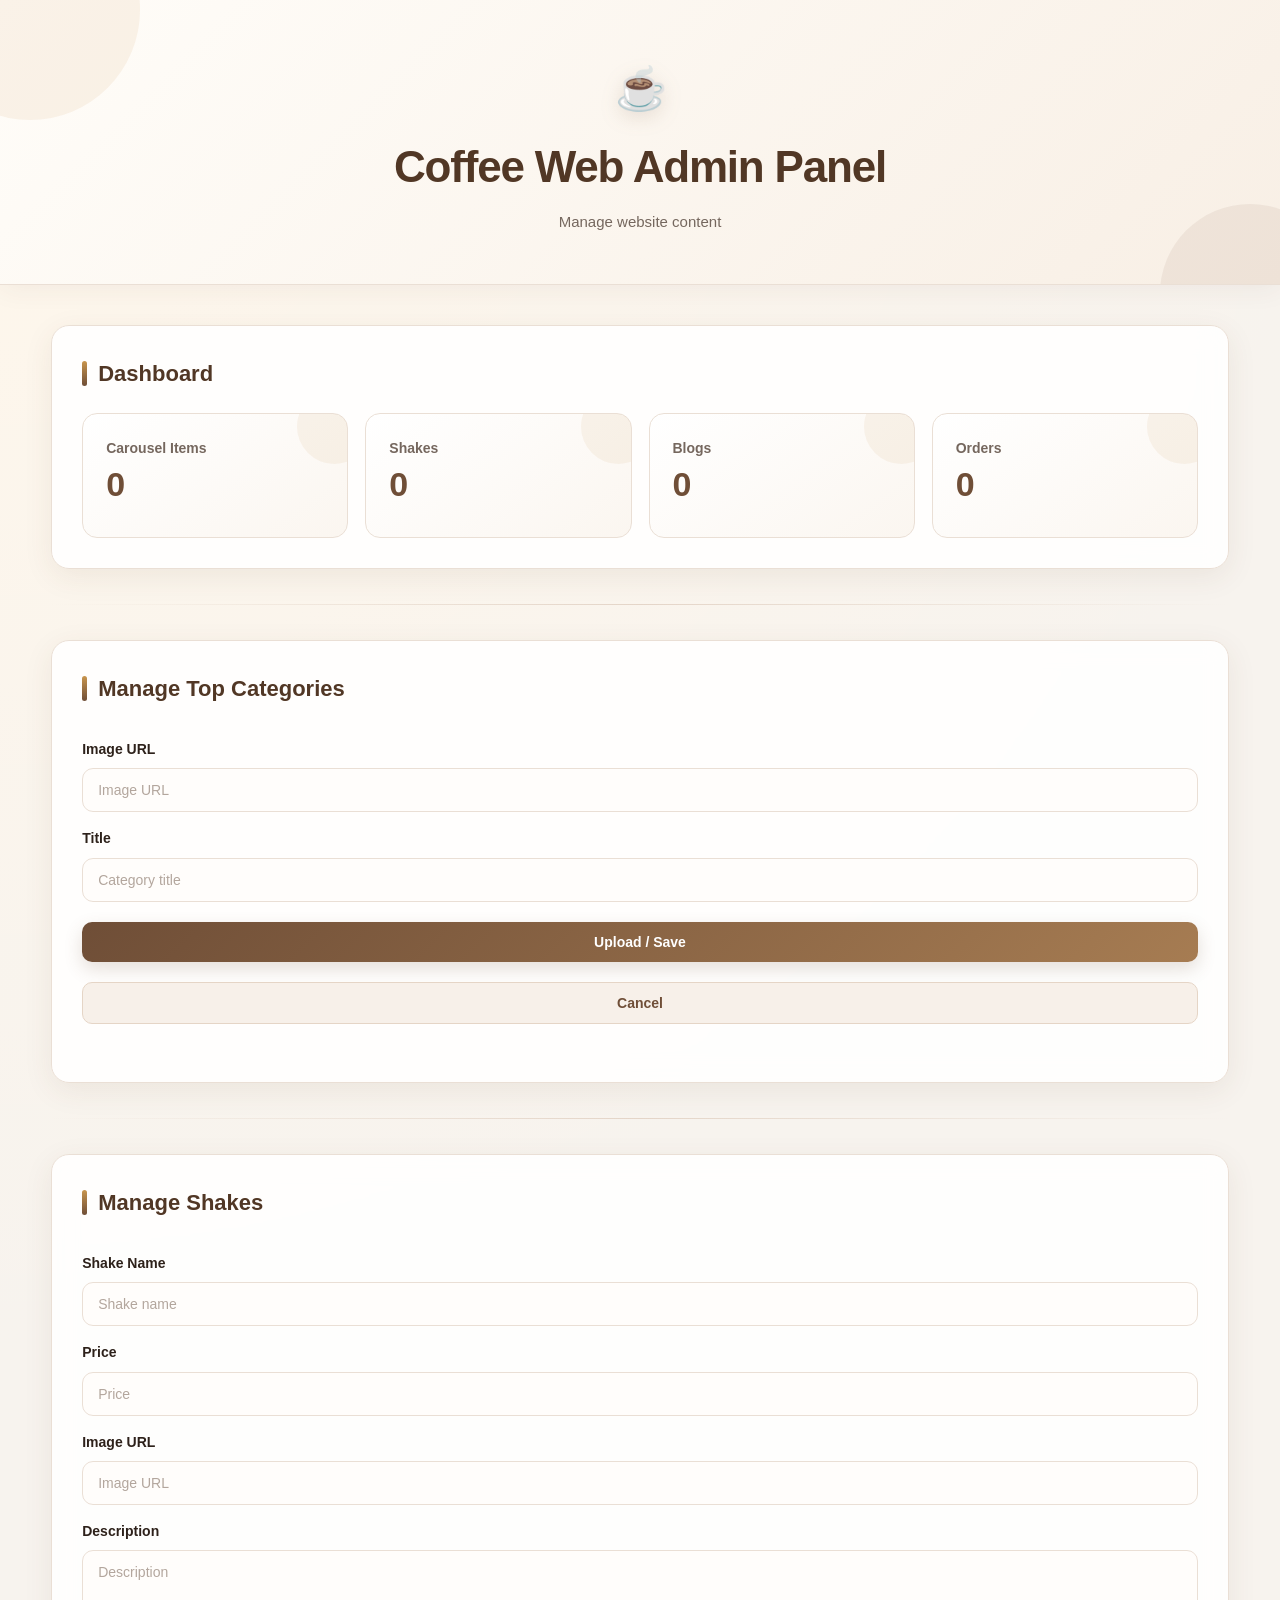
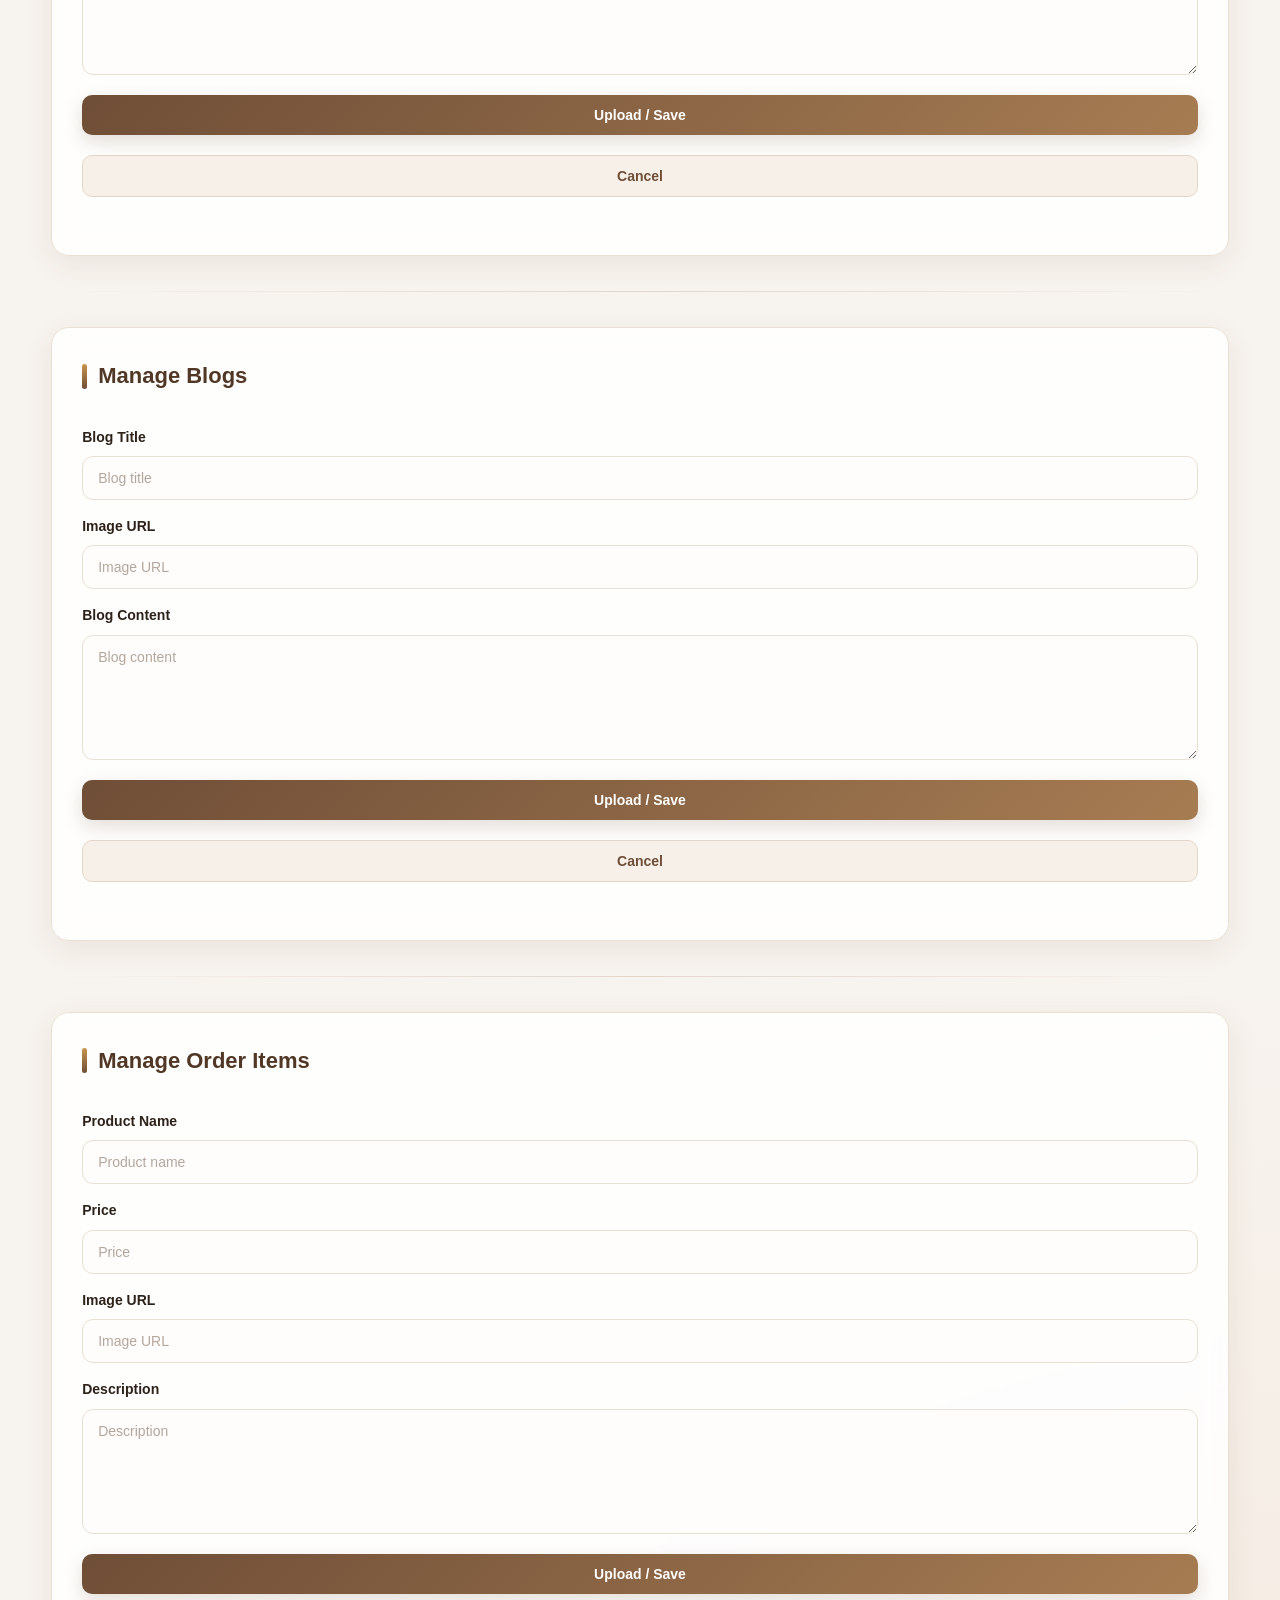
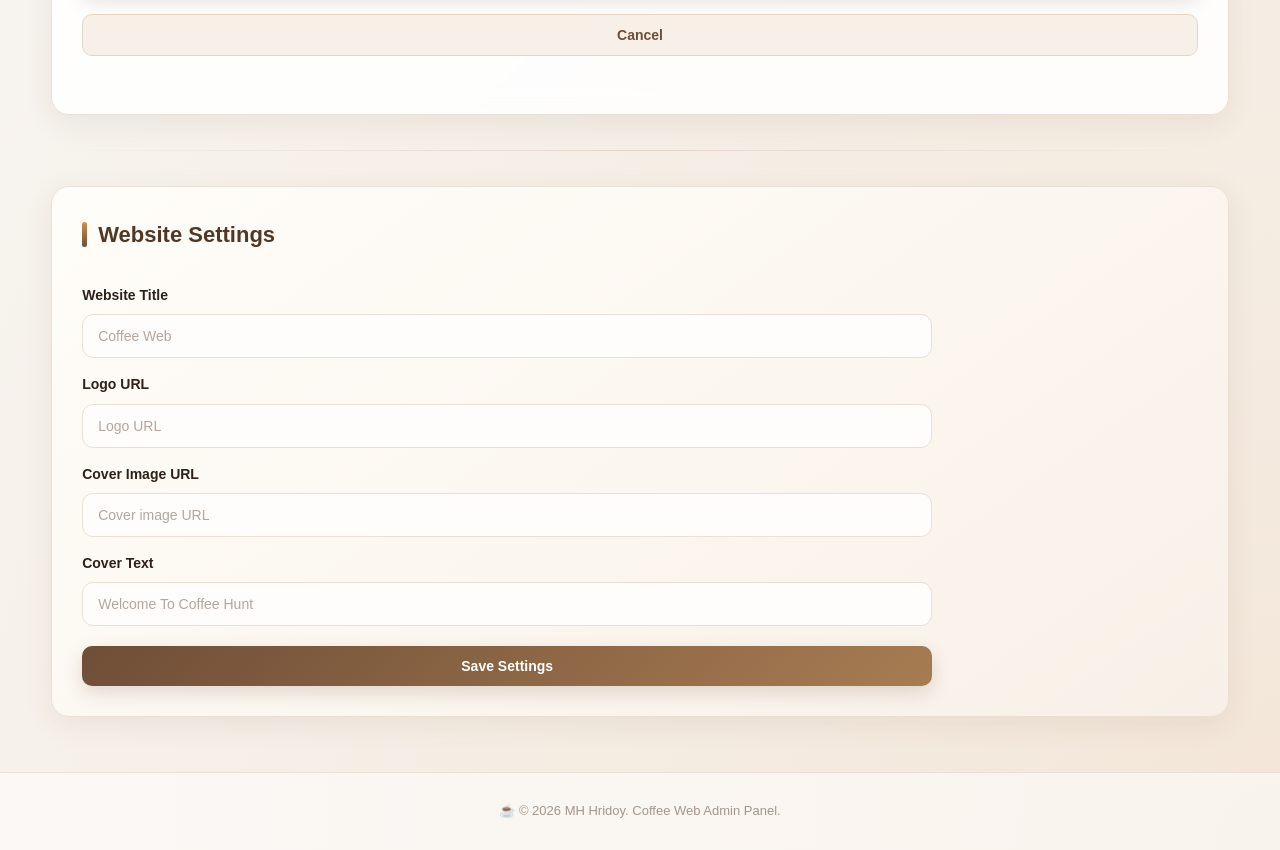
<file: Coffee Web/Coffee-Web-Dynamic/admin page/admin.html>
<!-- 

🚧 Dynamic development in progress.
 Firebase & Admin Panel will be added in a future update.

-->
<!DOCTYPE html>
<html lang="en">
<head>
    <meta charset="UTF-8">
    <meta name="viewport" content="width=device-width, initial-scale=1.0">
    <title>Coffee Web Admin</title>
    <link rel="stylesheet" href="admin.css">
</head>
<body>

    <header>
        <h1>Coffee Web Admin Panel</h1>
        <p>Manage website content</p>
    </header>

    <main>

        <section id="dashboard">
            <h2>Dashboard</h2>

            <div>
                <h3>Carousel Items</h3>
                <p id="carousel-count">0</p>
            </div>

            <div>
                <h3>Shakes</h3>
                <p id="shake-count">0</p>
            </div>

            <div>
                <h3>Blogs</h3>
                <p id="blog-count">0</p>
            </div>

            <div>
                <h3>Orders</h3>
                <p id="order-count">0</p>
            </div>
        </section>

        <hr>

        <section id="carousel-manager">
            <h2>Manage Top Categories</h2>

            <form id="carousel-form">
                <input type="hidden" id="carousel-id">

                <label>Image URL</label>
                <input type="url" id="carousel-image" placeholder="Image URL" required>

                <br><br>

                <label>Title</label>
                <input type="text" id="carousel-title" placeholder="Category title">

                <br><br>

                <button type="submit">Upload / Save</button>
                <button type="button" id="carousel-cancel">Cancel</button>
            </form>

            <div id="carousel-list"></div>
        </section>

        <hr>

        <section id="shake-manager">
            <h2>Manage Shakes</h2>

            <form id="shake-form">
                <input type="hidden" id="shake-id">

                <label>Shake Name</label>
                <input type="text" id="shake-name" placeholder="Shake name" required>

                <br><br>

                <label>Price</label>
                <input type="number" id="shake-price" placeholder="Price" step="0.01" required>

                <br><br>

                <label>Image URL</label>
                <input type="url" id="shake-image" placeholder="Image URL" required>

                <br><br>

                <label>Description</label>
                <textarea id="shake-description" placeholder="Description"></textarea>

                <br><br>

                <button type="submit">Upload / Save</button>
                <button type="button" id="shake-cancel">Cancel</button>
            </form>

            <div id="shake-list"></div>
        </section>

        <hr>

        <section id="blog-manager">
            <h2>Manage Blogs</h2>

            <form id="blog-form">
                <input type="hidden" id="blog-id">

                <label>Blog Title</label>
                <input type="text" id="blog-title" placeholder="Blog title" required>

                <br><br>

                <label>Image URL</label>
                <input type="url" id="blog-image" placeholder="Image URL" required>

                <br><br>

                <label>Blog Content</label>
                <textarea id="blog-content" placeholder="Blog content"></textarea>

                <br><br>

                <button type="submit">Upload / Save</button>
                <button type="button" id="blog-cancel">Cancel</button>
            </form>

            <div id="blog-list"></div>
        </section>

        <hr>

        <section id="order-manager">
            <h2>Manage Order Items</h2>

            <form id="order-form">
                <input type="hidden" id="order-id">

                <label>Product Name</label>
                <input type="text" id="order-name" placeholder="Product name" required>

                <br><br>

                <label>Price</label>
                <input type="number" id="order-price" placeholder="Price" step="0.01" required>

                <br><br>

                <label>Image URL</label>
                <input type="url" id="order-image" placeholder="Image URL" required>

                <br><br>

                <label>Description</label>
                <textarea id="order-description" placeholder="Description"></textarea>

                <br><br>

                <button type="submit">Upload / Save</button>
                <button type="button" id="order-cancel">Cancel</button>
            </form>

            <div id="order-list"></div>
        </section>

        <hr>

        <section id="site-settings">
            <h2>Website Settings</h2>

            <form id="settings-form">

                <label>Website Title</label>
                <input type="text" id="site-title" placeholder="Coffee Web">

                <br><br>

                <label>Logo URL</label>
                <input type="url" id="site-logo" placeholder="Logo URL">

                <br><br>

                <label>Cover Image URL</label>
                <input type="url" id="cover-image" placeholder="Cover image URL">

                <br><br>

                <label>Cover Text</label>
                <input type="text" id="cover-text" placeholder="Welcome To Coffee Hunt">

                <br><br>

                <button type="submit">Save Settings</button>

            </form>
        </section>

    </main>

    <footer>
        <p>© 2026 MH Hridoy. Coffee Web Admin Panel.</p>
    </footer>

    <script type="module" src="admin.js"></script>

</body>
</html>
</file>
<file: Coffee Web/Coffee-Web-Dynamic/admin page/admin.css>
/*
🚧 Dynamic development in progress.
 Firebase & Admin Panel will be added in a future update.
*/

:root {
    --bg: #f7f3ee;
    --surface: #ffffff;
    --surface-soft: #fcfaf7;

    --coffee: #6f4e37;
    --coffee-dark: #513725;
    --coffee-light: #a67c52;

    --gold: #c8954d;
    --gold-soft: #f5e8d1;

    --text: #2d211a;
    --text-soft: #75675e;
    --muted: #a3968c;

    --border: #eadfd5;

    --green: #4e9f70;
    --red: #d76565;

    --radius: 18px;

    --shadow:
        0 8px 30px rgba(83, 59, 43, 0.08);

    --shadow-hover:
        0 15px 40px rgba(83, 59, 43, 0.14);
}



* {
    margin: 0;
    padding: 0;
    box-sizing: border-box;
}

html {
    scroll-behavior: smooth;
}

body {
    min-height: 100vh;
    font-family: Inter, "Segoe UI", Arial, sans-serif;
    color: var(--text);
    background: radial-gradient(  circle at 0% 0%, #fff7eb 0, transparent 32% ),
                radial-gradient( circle at 100% 100%,  #f3e6d8 0, transparent 35% ),
                var(--bg);
    line-height: 1.6;
}


header {
    position: relative;
    padding: 55px 25px 50px;
    text-align: center;
    background: linear-gradient( 135deg,  #fffdf9,  #f8efe5 );
    border-bottom: 1px solid var(--border);
    box-shadow: 0 5px 25px rgba(83, 59, 43, 0.06);
    overflow: hidden;
}



header::before {
    content: "";
    position: absolute;
    width: 220px;
    height: 220px;
    left: -80px;
    top: -100px;
    border-radius: 50%;
    background: rgba(200, 149, 77, 0.10);
}

header::after {
    content: "";
    position: absolute;
    width: 180px;
    height: 180px;
    right: -60px;
    bottom: -100px;
    border-radius: 50%;
    background: rgba(111, 78, 55, 0.08);
}


header h1::before {
    content: "☕";
    display: block;
    margin-bottom: 10px;
    font-size: 42px;
    filter: drop-shadow( 0 5px 10px rgba(111, 78, 55, 0.15));
}


header h1 {
    position: relative;
    z-index: 1;
    font-size:  clamp(28px, 5vw, 44px);
    font-weight: 800;
    letter-spacing: -1.2px;
    color: var(--coffee-dark);
}


header p {
    position: relative;
    z-index: 1;
    margin-top: 7px;
    color: var(--text-soft);
    font-size: 15px;
}


main {
    width: min(1200px, 92%);
    margin: 40px auto;
}


section {
    position: relative;
    margin-bottom: 28px;
    padding: 30px;
    background:  rgba(255, 255, 255, 0.88);
    border: 1px solid var(--border);
    border-radius: var(--radius);
    box-shadow: var(--shadow);
    backdrop-filter: blur(12px);
    transition: transform 0.25s ease, box-shadow 0.25s ease;
}


section:hover {
    transform: translateY(-2px);
    box-shadow: var(--shadow-hover);
}


section h2 {
    display: flex;
    align-items: center;
    gap: 11px;
    margin-bottom: 25px;
    color: var(--coffee-dark);
    font-size: 22px;
    font-weight: 750;
}


section h2::before {
    content: "";
    width: 5px;
    height: 25px;
    border-radius: 10px;
    background: linear-gradient( 180deg, var(--gold), var(--coffee));
}


#dashboard {
    display: grid;
    grid-template-columns: repeat(4, 1fr);
    gap: 17px;
}


#dashboard h2 {
    grid-column: 1 / -1;
    margin-bottom: 5px;
}


#dashboard > div {
    position: relative;
    padding: 23px;
    min-height: 125px;
    background: linear-gradient(  145deg, #ffffff,  #fbf6f0);
    border: 1px solid var(--border);
    border-radius: 15px;
    overflow: hidden;
    transition: transform 0.25s ease, box-shadow 0.25s ease, border-color 0.25s ease;
}


#dashboard > div::after {
    content: "";
    position: absolute;
    width: 75px;
    height: 75px;
    right: -25px;
    top: -25px;
    border-radius: 50%;
    background:  rgba(200, 149, 77, 0.09);
}


#dashboard > div:hover {
    transform: translateY(-5px);
    border-color: #dbc4ac;
    box-shadow:  0 12px 28px rgba(83, 59, 43, 0.11);
}


#dashboard h3 {
    position: relative;
    z-index: 1;
    color: var(--text-soft);
    font-size: 14px;
    font-weight: 600;
}


#dashboard p {
    position: relative;
    z-index: 1;
    margin-top: 8px;
    color: var(--coffee);
    font-size: 34px;
    line-height: 1;
    font-weight: 800;
}


form {
    display: grid;
    gap: 8px;
}


label {
    margin-top: 7px;
    color: var(--text);
    font-size: 14px;
    font-weight: 650;
}


input,
textarea {
    width: 100%;
    padding: 13px 15px;
    color: var(--text);
    background:  #fffdfb;
    border: 1px solid var(--border);
    border-radius: 11px;
    outline: none;
    font-family: inherit;
    font-size: 14px;
    transition: border-color 0.2s ease,  box-shadow 0.2s ease, background 0.2s ease;
}


input::placeholder,
textarea::placeholder {
    color: #b3a69d;
}


input:hover,
textarea:hover {
    border-color: #d9c6b5;
}


input:focus,
textarea:focus {
    background: #ffffff;
    border-color: var(--coffee-light);
    box-shadow: 0 0 0 4px  rgba(166, 124, 82, 0.10);
}


textarea {
    min-height: 125px;
    resize: vertical;
}


form br {
    display: none;
}


button {
    margin-top: 12px;
    padding: 12px 21px;
    border: none;
    border-radius: 10px;
    color: #ffffff;
    background: linear-gradient( 135deg, var(--coffee), var(--coffee-light) );
    font-family: inherit;
    font-size: 14px;
    font-weight: 700;
    cursor: pointer;
    box-shadow: 0 7px 18px rgba(111, 78, 55, 0.18);
    transition: transform 0.2s ease, box-shadow 0.2s ease, filter 0.2s ease;
}


button:hover {
    transform: translateY(-2px); 
    filter: brightness(1.05);
    box-shadow:   0 10px 25px rgba(111, 78, 55, 0.24);
}


button:active {
    transform: translateY(0);
}


button[type="button"] {
    color: var(--coffee);

    background: #f7f0e9;

    border: 1px solid #e5d5c6;

    box-shadow: none;
}


button[type="button"]:hover {
 background: #efe3d7;
 border-color: #d4bda7;
filter: none;
}



#carousel-list,
#shake-list,
#blog-list,
#order-list {
    display: grid;
    grid-template-columns: repeat(auto-fit, minmax(240px, 1fr));
    gap: 17px;
    margin-top: 28px;
}


#carousel-list > *,
#shake-list > *,
#blog-list > *,
#order-list > * {
    padding: 18px;
    background:linear-gradient( 145deg, #ffffff, #fcf8f4 );

    border: 1px solid var(--border);

    border-radius: 14px;
    box-shadow: 0 5px 18px rgba(83, 59, 43, 0.05);

    transition: transform 0.2s ease, box-shadow 0.2s ease;
}


#carousel-list > *:hover,
#shake-list > *:hover,
#blog-list > *:hover,
#order-list > *:hover {
    transform: translateY(-3px);

    box-shadow:  0 10px 25px rgba(83, 59, 43, 0.10);
}



#carousel-list img,
#shake-list img,
#blog-list img,
#order-list img {
    width: 100%;
    max-height: 210px;
    object-fit: cover;
    display: block;
    margin-bottom: 14px;
    border-radius: 11px;
    border: 1px solid var(--border);
 }



#site-settings {
    background:  linear-gradient(  145deg,  #fffdf9, #f8f0e7 );
}


#site-settings form {
    max-width: 850px;
}



hr {
    height: 1px;
    margin: 35px 0;
    border: none;
    background:linear-gradient(90deg,transparent, #e4d5c8, transparent );
    }


footer {
    margin-top: 55px;

    padding: 28px 20px;

    text-align: center;

    color: var(--muted);

    background: rgba(255, 255, 255, 0.55);

    border-top: 1px solid var(--border);

    font-size: 13px;
}


footer p::before {
    content: "☕ ";

    color: var(--coffee);
}



::-webkit-scrollbar {
    width: 9px;
}


::-webkit-scrollbar-track {
    background: #f4eee8;
}


::-webkit-scrollbar-thumb {
    background:  #c6a98e;

    border-radius: 20px;
}


::-webkit-scrollbar-thumb:hover {
    background:  var(--coffee-light);
}



::selection {
    color: #ffffff;

    background: var(--coffee-light);
}



@media (max-width: 950px) {

    #dashboard {
        grid-template-columns: repeat(2, 1fr);
    }

}



@media (max-width: 650px) {

    header {
        padding: 40px 18px;
    }


    header h1 {
        font-size: 29px;
    }


    header h1::before {
        font-size: 36px;
    }


    main {
        width: 94%;

        margin:  24px auto;
    }


    section {
        padding: 21px;

        border-radius: 15px;
    }


    section h2 {
        font-size: 19px;
    }


    #dashboard {
        grid-template-columns: repeat(2, 1fr);

        gap: 11px;
    }


    #dashboard > div {
        min-height: 105px;

        padding: 17px;
    }


    #dashboard p {
        font-size: 28px;
    }


    #carousel-list,
    #shake-list,
    #blog-list,
    #order-list {
        grid-template-columns: 1fr;
    }


    button {
        width: 100%;
    }

}



@media (max-width: 390px) {

    #dashboard {
        grid-template-columns: 1fr;
    }


    header h1 {
        font-size: 26px;
    }


    section {
        padding: 18px;
    }

}
</file>
